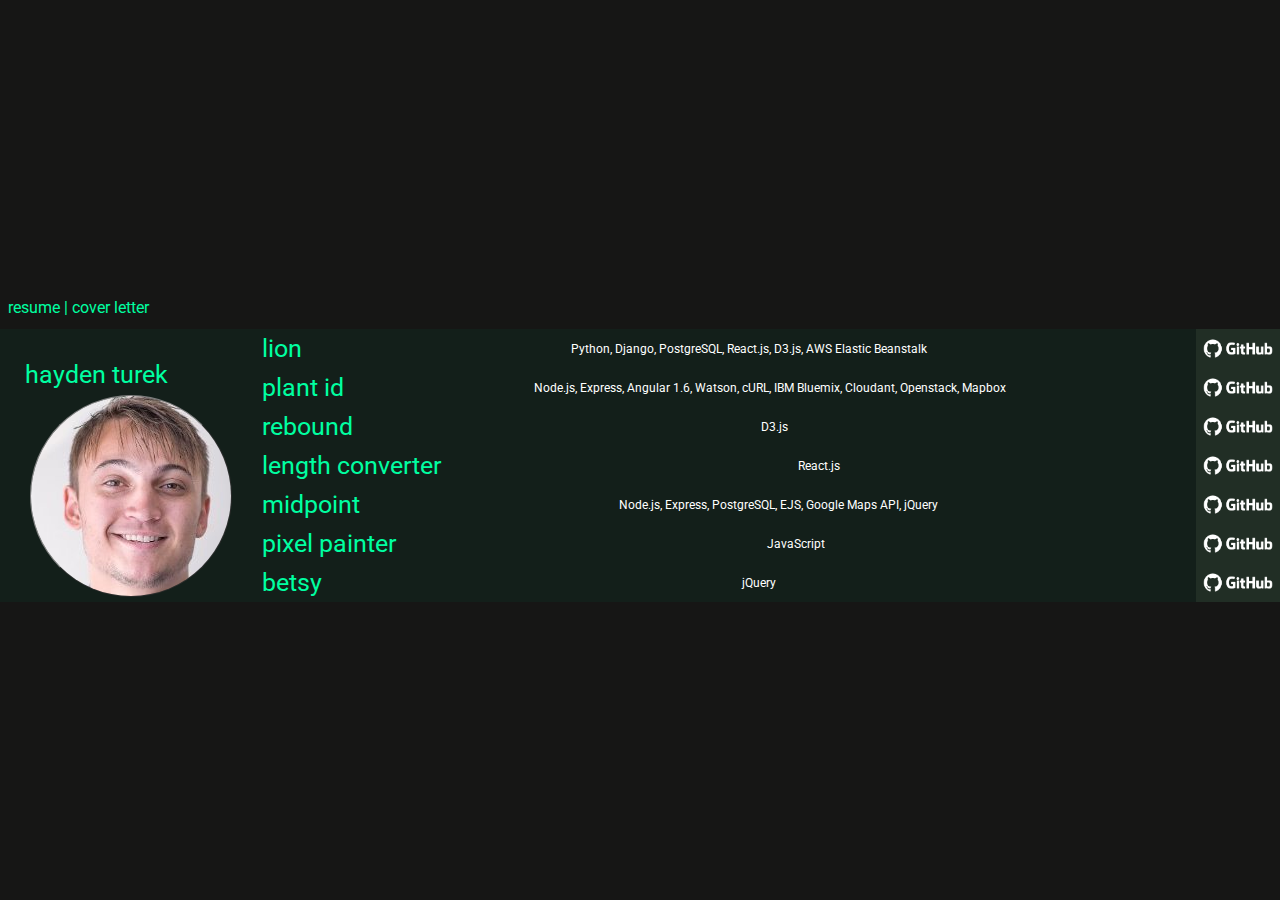
<file: index.html>
<!DOCTYPE html>
<html lang="en">

<head>
    <meta charset="UTF-8">
    <meta name="viewport" content="width=device-width, initial-scale=1.0">
    <meta http-equiv="X-UA-Compatible" content="ie=edge">
    <link rel="shortcut icon" href="favicon.ico">
    <title>TUREK</title>
    <link rel="stylesheet" href="style.css">
</head>

<body>
  <div class="mainFlex">
    <p class="downloads">
      <a href="resume2017.pdf" target="_blank">resume</a> | <a href="publiccoverletter2017.pdf" target="_blank">cover letter</a>
    </p>
    <nav class="mainNav">

      <header class="mainHeader">
        <iframe src="https://ghbtns.com/github-btn.html?user=ht44&type=follow&size=large" frameborder="0" scrolling="0" width="180px" height="30px"></iframe>
        <a id="top-left" href="https://www.linkedin.com/in/haydenturek" target="_blank">
          <p>hayden turek</p>
        </a>
        <a href="https://www.linkedin.com/in/haydenturek" target="_blank">
          <img id="headshot" src="images/headshot.jpg" alt="headshot">
        </a>
      </header>

      <div class="projects">
        <div>
          <a href="http://lion.us-west-2.elasticbeanstalk.com/" target="_blank">
            <div class="appLink">lion</div>
          </a>
          <p class="tech">Python, Django, PostgreSQL, React.js, D3.js, AWS Elastic Beanstalk</p>
          <a href="https://github.com/ht44/final-project" target="_blank">
            <div class="githubDiv">
              <img class="githubIcon" src="images/github.png" alt="github icon">
            </div>
          </a>
        </div>
        <div>
          <a href="https://plant-id.mybluemix.net/" target="_blank">
            <div class="appLink">plant id</div>
          </a>
          <p class="tech"> Node.js, Express, Angular 1.6, Watson, cURL, IBM Bluemix, Cloudant, Openstack, Mapbox</p>
          <a href="https://github.com/ht44/plant-id" target="_blank">
            <div class="githubDiv">
              <img class="githubIcon" src="images/github.png" alt="github icon">
            </div>
          </a>
        </div>
        <div>
          <a href="http://rebound-arbitrary.surge.sh/" target="_blank">
            <div class="appLink">rebound</div>
          </a>
          <p class="tech">D3.js</p>
          <a href="https://github.com/ht44/rebound" target="_blank">
            <div class="githubDiv">
              <img class="githubIcon" src="images/github.png" alt="github icon">
            </div>
          </a>
        </div>
        <div>
          <a href="http://length-converter.surge.sh/" target="_blank">
            <div class="appLink">length converter</div>
          </a>
          <p class="tech">React.js</p>
          <a href="https://github.com/ht44/length-converter" target="_blank">
            <div class="githubDiv">
              <img class="githubIcon" src="images/github.png" alt="github icon">
            </div>
          </a>
        </div>
        <div>
          <a href="https://midpoint-center.herokuapp.com/" target="_blank">
            <div class="appLink">midpoint</div>
          </a>
          <p class="tech">Node.js, Express, PostgreSQL, EJS, Google Maps API, jQuery</p>
          <a href="https://github.com/ht44/midpoint" target="_blank">
            <div class="githubDiv">
              <img class="githubIcon" src="images/github.png" alt="github icon">
            </div>
          </a>
        </div>
        <div>
          <a href="http://pam.surge.sh/" target="_blank">
            <div class="appLink">pixel painter</div>
          </a>
          <p class="tech">JavaScript</p>

          <a href="https://github.com/ht44/pixel-painter" target="_blank">
            <div class="githubDiv">
              <img class="githubIcon" src="images/github.png" alt="github icon">
            </div>
          </a>
        </div>
        <div>
          <a href="http://ht44-etsy-guessing-game.surge.sh/" target="_blank">
            <div class="appLink">betsy</div>
          </a>
          <p class="tech">jQuery</p>
          <a href="https://github.com/ht44/etsy-guessing-game" target="_blank">
            <div class="githubDiv">
              <img class="githubIcon" src="images/github.png" alt="github icon">
            </div>
          </a>
        </div>
      </div>
    </nav>

  </div>

</body>

</html>
</file>
<file: style.css>
@import url('https://fonts.googleapis.com/css?family=Roboto:300');
@import url('https://fonts.googleapis.com/css?family=Play');
@import url('https://fonts.googleapis.com/css?family=Special+Elite');
@import url('https://fonts.googleapis.com/css?family=Aldrich');
@import url('https://fonts.googleapis.com/css?family=Roboto+Mono');


* {
  margin: 0;
  padding: 0;
  box-sizing: border-box;
  /*font-family: 'Special Elite', cursive;*/
  /*font-family: 'Aldrich', sans-serif;*/
  /*font-family: 'Roboto', sans-serif;*/
  font-family: 'Roboto', sans-serif;
  user-select: none;

  /*font-family: 'Play', sans-serif;*/
}

body {
  /*background-color: #000000;*/
  width: 100%;
  height: 100%;
  background-color: rgb(22, 22, 21);
  /*background-color: rgb(16, 51, 50);*/
  /*background-image: url('images/cool.jpg');*/
  /*background-size: cover;*/
  /*background-position: left;*/
}

a {
  margin: 0;
  padding: 0;
  text-decoration: none;
  color: rgba(255, 255, 255, 0.85);
}

#top-left {
  color: rgb(0, 255, 161);
}
#top-left:hover {
  color: white;
}

.mainFlex {
  width: 100vw;
  height: 100vh;
  display: flex;
  flex-flow: column wrap;
  justify-content: center;
  min-height: 350px;

}

.mainFlex a {
  /*margin-left: 1em;*/
  color: #00ff3f
}

.downloads {
  margin-left: 0.5em;
  cursor: default;
}

.downloads, .downloads a {
  color: rgb(0, 255, 161);
}

.downloads a:hover {
  color: white;
}

.mainHeader {
  margin-left: 1em;
  display: flex;
  flex-flow: column wrap;
  /*flex: auto;*/
  /*padding: 5px;*/
  /*width: 100%;*/
  justify-content: space-between;
}

.tech {
  color: white;
  font-size: 12px;
  white-space: nowrap;
  float: right;
  user-select: none;
  cursor: default;
  /*align-self: flex-end;*/
}
.mainNav {
  margin-top: 0.5em;
  /*background-color: rgba(0, 0, 0, 0.5);*/
  background-color: rgba(15, 40, 31, 0.5);
  font-size: 25px;
  display: flex;
  flex-flow: row;
  /*margin-top: 225px;*/
  /*border-top: 1px outset rgba(0, 0, 0, 0.5);*/
  /*border-bottom: 1px outset rgba(0, 0, 0, 0.5);*/
  min-width: 620px;
}

.githubIcon {
  height: 25px;
  float: right;
  width: 70px;
}

/*.mainNav ul {
  flex: auto;
  display: flex;
  flex-flow: column wrap;
  justify-content: space-between;
  margin-left: 1em;
}*/

.mainNav div {
  flex: auto;
  display: flex;
  flex-flow: column wrap;
  justify-content: space-between;
  align-self: stretch;
  /*margin-left: 1em;*/
}

.projects > div {
  flex: auto;
  display: flex;
  flex-flow: row;
  justify-content: space-between;
  align-items: center;
  margin-left: 1em;
}

.projects > div:hover {
  background-color: rgba(255, 0, 80, 0.3);
}

.githubDiv {
  height: 100%;
  /*margin-right: 1em;*/
  /*background: green;*/
  background: rgba(47, 61, 48, 0.5);
  padding: 7px;
}

.githubDiv:hover {
  background: rgba(0, 255, 161, 0.3);
}

.appLink {
  color: rgb(0, 255, 161);
  /*border: 1px solid white;*/
}
.appLink:hover {
  color: white;
}

#headshot {
  border: 1px outset grey;
  border-radius: 100%;
  margin: 5px;
  float: left;
}

@media screen and (min-width: 0px) and (max-width: 1200px) {
  .tech { display: none; }  /* show it on small screens */
}
</file>
